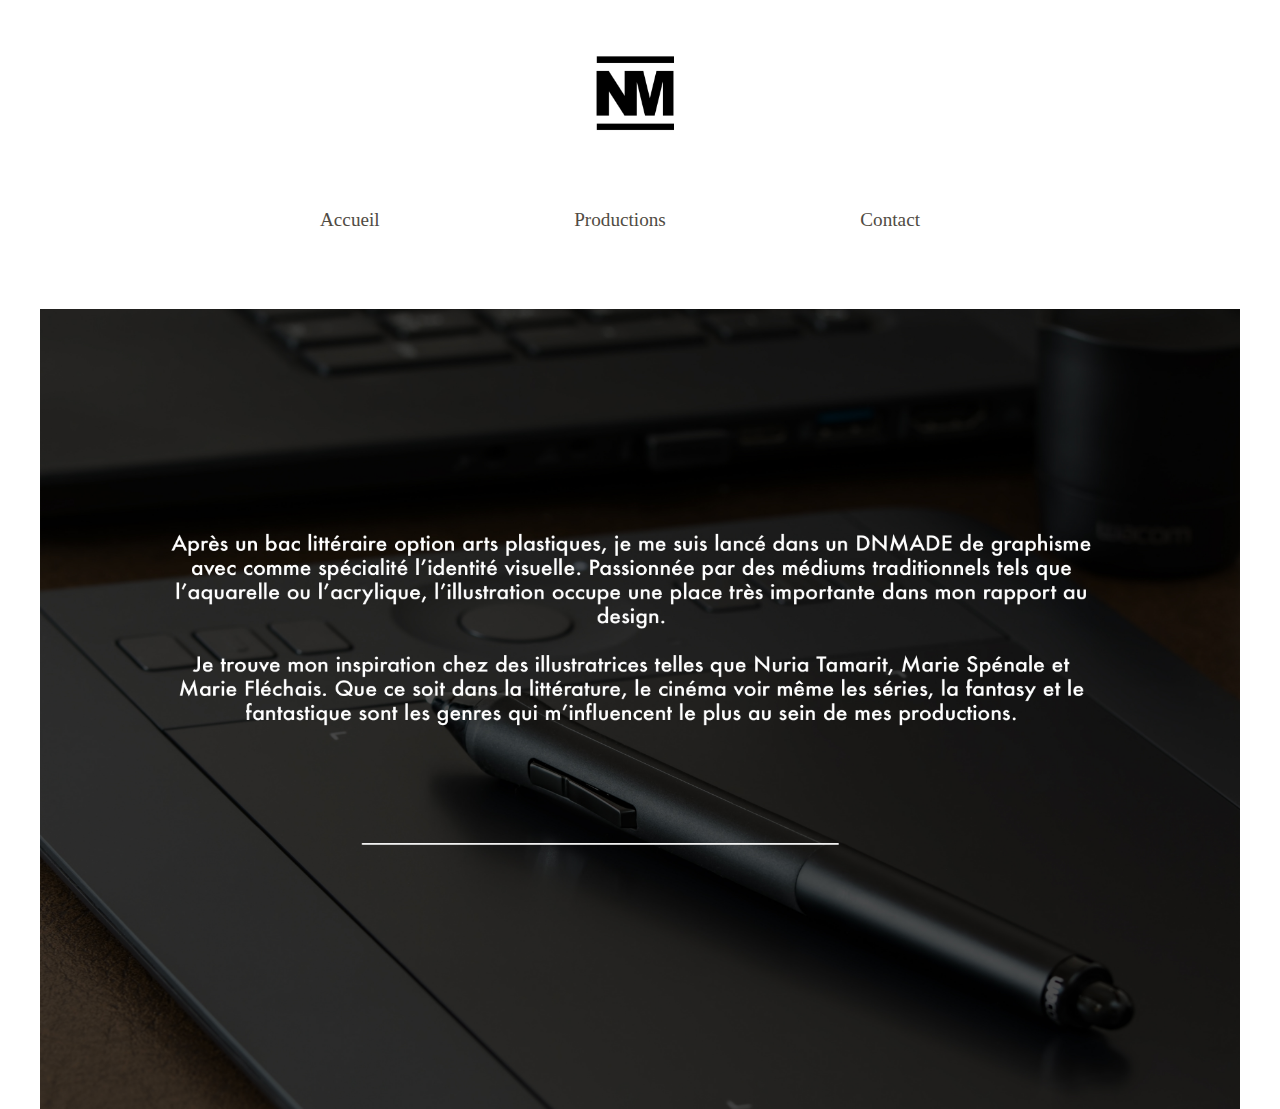
<file: apropos.html>
<html>

    <head>
            <meta charset="utf-8">
            <title>Portfolio Naïli / A propos</title>
            <link rel="stylesheet" type="text/css" href="style/reset.css">
            <link rel="stylesheet" type="text/css" href="style/style.css">
 	</head>


 <body>

               
                 <img src="images/logo.jpg">

        <ul>
            <a href="index.html"><li>Accueil</li></a>
            <a href="productions.html"><li>Productions</li></a>
            <a href="contact.html"><li>Contact</li></a>
                     
        </ul>

        <img id="apropos" src="images/apropos.jpg">

    

       

    </body>

</html>
</file>
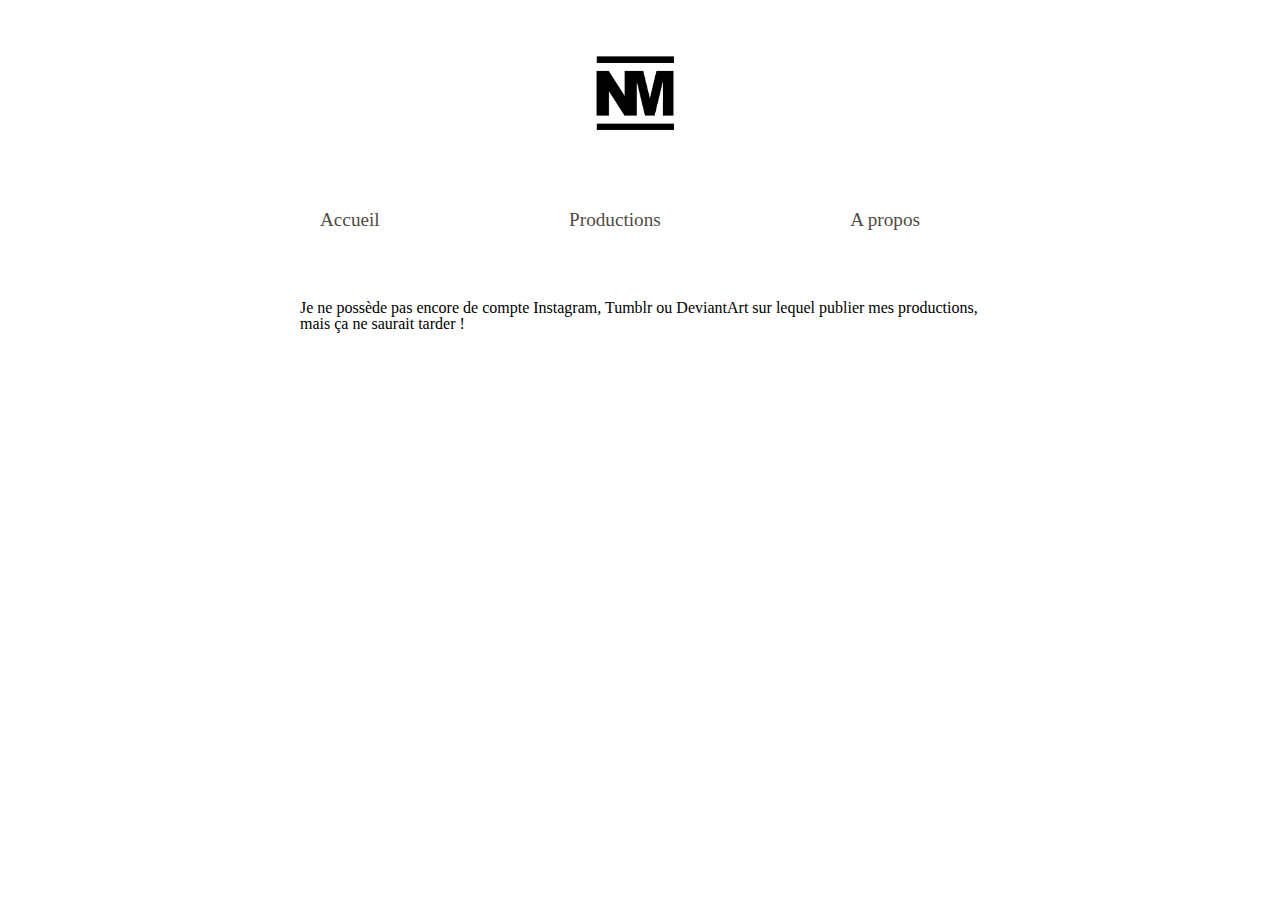
<file: contact.html>
<html>

    <head>
            <meta charset="utf-8">
            
            
            <link rel="stylesheet" type="text/css" href="style/reset.css">
            <link rel="stylesheet" type="text/css" href="style/style.css">
 	</head>


 <body>

        <section>
                <img src="images/logo.jpg">

        <ul>
            <a href="index.html"><li>Accueil</li></a>
            <a href="productions.html"><li>Productions</li></a>
            <a href="apropos.html"><li>A propos</li></a>
                     
        </ul>

        <p> Je ne possède pas encore de compte Instagram, Tumblr ou DeviantArt sur lequel publier mes productions, mais ça ne saurait tarder !</p>


       
        </section>

      


    </body>

</html>
</file>
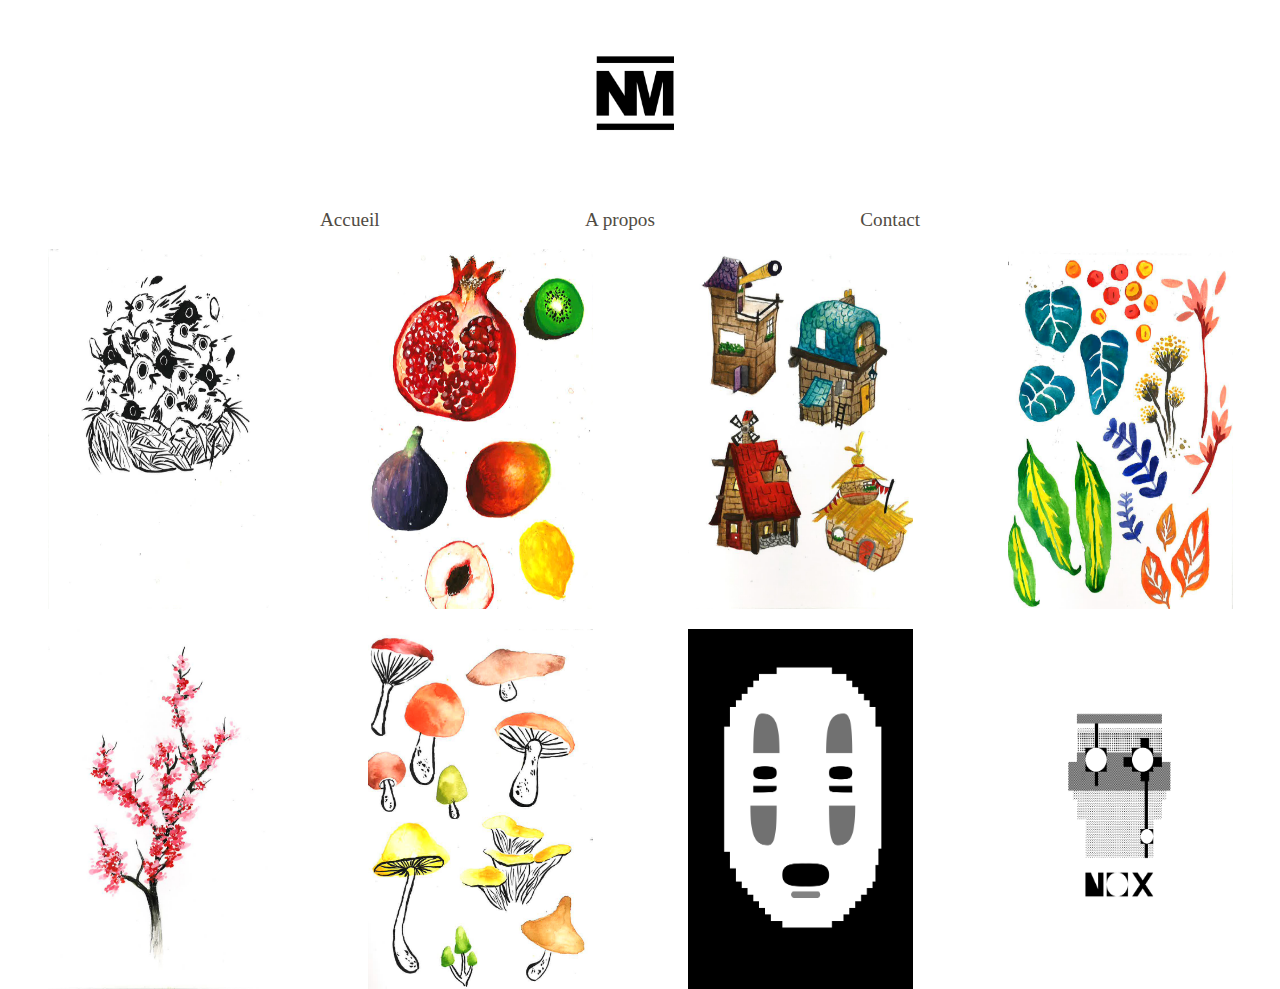
<file: productions.html>
<html>

    <head>
            <meta charset="utf-8">
            <title>Portfolio Naïli Mendy/ Productions</title>
            <link rel="stylesheet" type="text/css" href="style/reset.css">
            <link rel="stylesheet" type="text/css" href="style/style.css">
 	</head>


 <body>

        <section>
               
                 
                  <img src="images/logo.jpg">

        <ul>
            <a href="index.html"><li>Accueil</li></a>
            <a href="apropos.html"><li>A propos</li></a>
            <a href="contact.html"><li>Contact</li></a>          
        </ul>



        <div class="div-productions">
 
               <img src="images/illustration8.jpg">
               <img src="images/illustration1.jpg">
               <img src="images/illustration2.jpg">
               <img src="images/illustration3.jpg">
               

        </div>

        <div class="div-productions">

          <img src="images/illustration4.jpg">
          <img src="images/illustration5.jpg">

               
          <img class="portrait" src="images/illustration6.jpg">
          <img class="portrait" src="images/illustration7.jpg">



        </div>

        </section>

          





    </body>

</html>
</file>
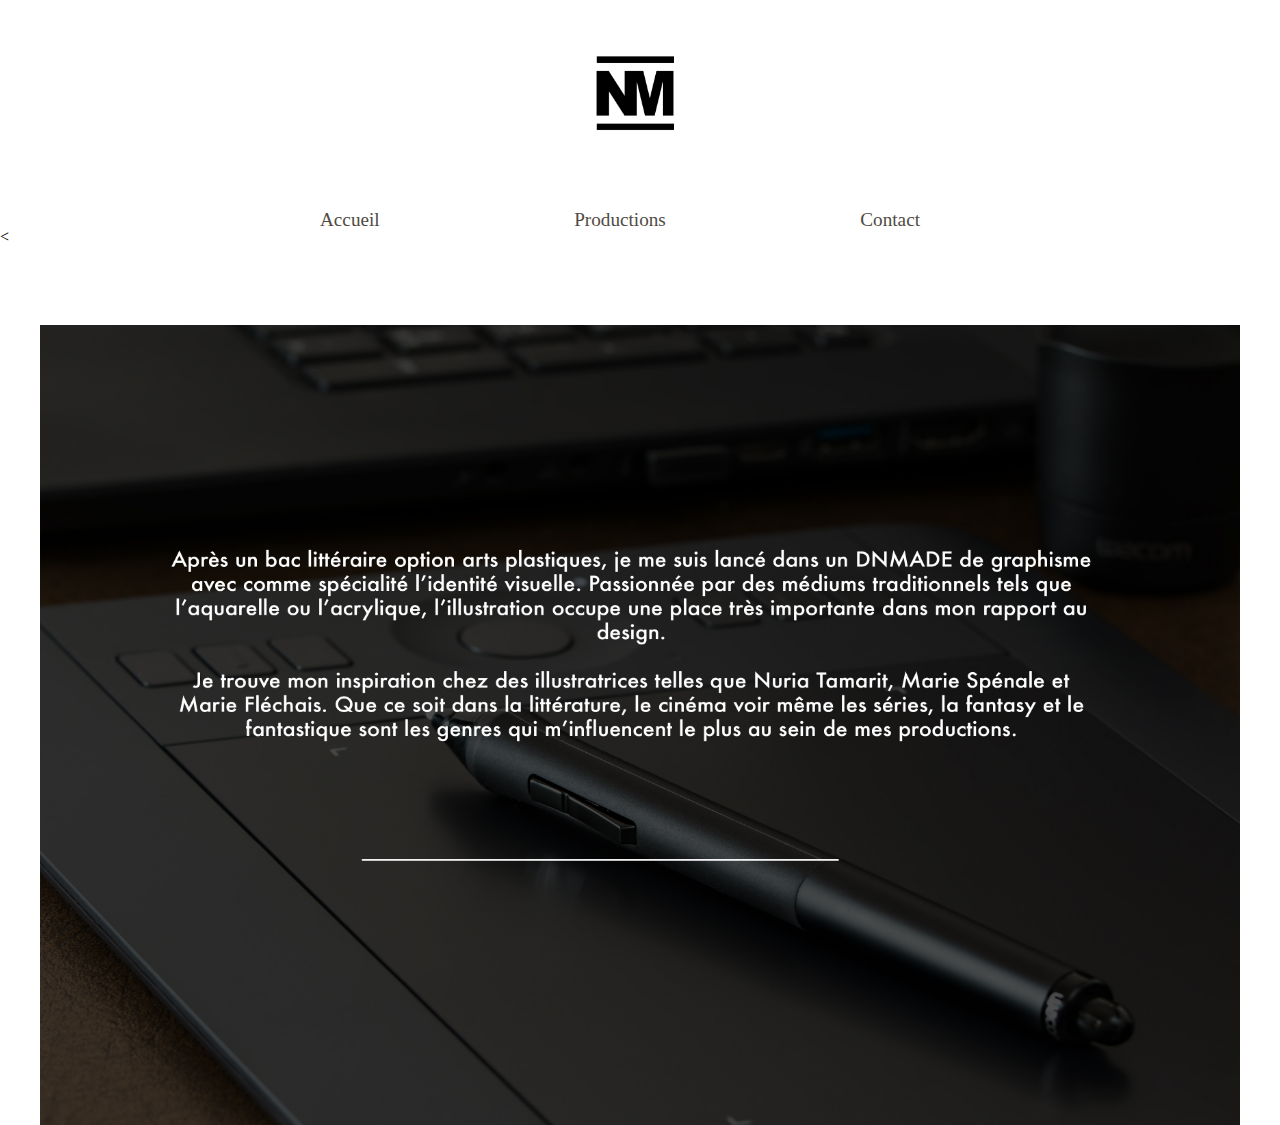
<file: Portfolio Naïli Mendy/apropos.html>
<html>

    <head>
            <meta charset="utf-8">
            <title>Portfolio Naïli / A propos</title>
            <link rel="stylesheet" type="text/css" href="style/reset.css">
            <link rel="stylesheet" type="text/css" href="style/style.css">
 	</head>


 <body>

               
                 <img src="images/logo.jpg">

        <ul>
            <a href="index.html"><li>Accueil</li></a>
            <a href="productions.html"><li>Productions</li></a>
            <a href="contact.html"><li>Contact</li></a>
                     
        </ul>

        <<img id="apropos" src="images/apropos.jpg">

    

       

    </body>

</html>
</file>
<file: style/style.css>
head, img {
    width: 150px;
    height: 150px;
 
}


#index.html{
    height: 100vh;
}

#productions.html{
    height: 600vh;
}



a{
    font-size: 1.2em;
    text-decoration: none;
}

li:hover{
    color: grey;
    transition: 0.5s;   
}


h1{
    font-family: "Noto Sans JP";
    color: #504B43;
    text-align: center;
    margin-top: 40px;
    font-size: 1.7em;
}

ul{
    margin-left: 320px;
    color: #504B43;
    display: flex;
    width: 600px;
    justify-content:space-between;
    text-align: center;
    margin-top: 40px;
}

li{
    font-family: "Noto Sans JP"
    text-align: center;
    color: #504B43;
}


body{
    font-family: avenir black;


}


img {
    display: block;
    width: 100px;
    margin-left: auto;
    margin-right: auto;
    margin-top: 20px;


}





.div-productions img {

    width: 25vh;
    height: 40vh;

    
    
}

.div-productions {
    display: flex;

}

.portrait {

    width: 30vh;
    height: 40vh;


}


p{
    top: 300px;
    margin-right: 300px;
    position: absolute;
    margin-left: 300px;
    font-family: futura medium;
    display: flex;
    flex-direction: row;

}


#naili{
    margin-top: 20px;
    width: 400px;
    margin-left: 600px;
}

#intro{
        width: 1200px;
        height: 800px;
        margin-top: 80px;
       
}

#apropos{
        width: 1200px;
        height: 800px;
        margin-top: 80px;
       
}
</file>
<file: Portfolio Naïli Mendy/style/style.css>
head, img {
    width: 150px;
    height: 150px;
 
}


#index.html{
    height: 100vh;
}

#productions.html{
    height: 600vh;
}



a{
    font-size: 1.2em;
    text-decoration: none;
}

li:hover{
    color: grey;
    transition: 0.5s;   
}


h1{
    font-family: "Noto Sans JP";
    color: #504B43;
    text-align: center;
    margin-top: 40px;
    font-size: 1.7em;
}

ul{
    margin-left: 320px;
    color: #504B43;
    display: flex;
    width: 600px;
    justify-content:space-between;
    text-align: center;
    margin-top: 40px;
}

li{
    font-family: "Noto Sans JP"
    text-align: center;
    color: #504B43;
}


body{
    font-family: avenir black;


}


img {
    display: block;
    width: 100px;
    margin-left: auto;
    margin-right: auto;
    margin-top: 20px;


}





.div-productions img {

    width: 25vh;
    height: 40vh;

    
    
}

.div-productions {
    display: flex;

}

.portrait {

    width: 30vh;
    height: 40vh;


}


p{
    top: 300px;
    margin-right: 300px;
    position: absolute;
    margin-left: 300px;
    font-family: futura medium;
    display: flex;
    flex-direction: row;

}


#naili{
    margin-top: 20px;
    width: 400px;
    margin-left: 600px;
}

#intro{
        width: 1200px;
        height: 800px;
        margin-top: 80px;
       
}

#apropos{
        width: 1200px;
        height: 800px;
        margin-top: 80px;
       
}
</file>
